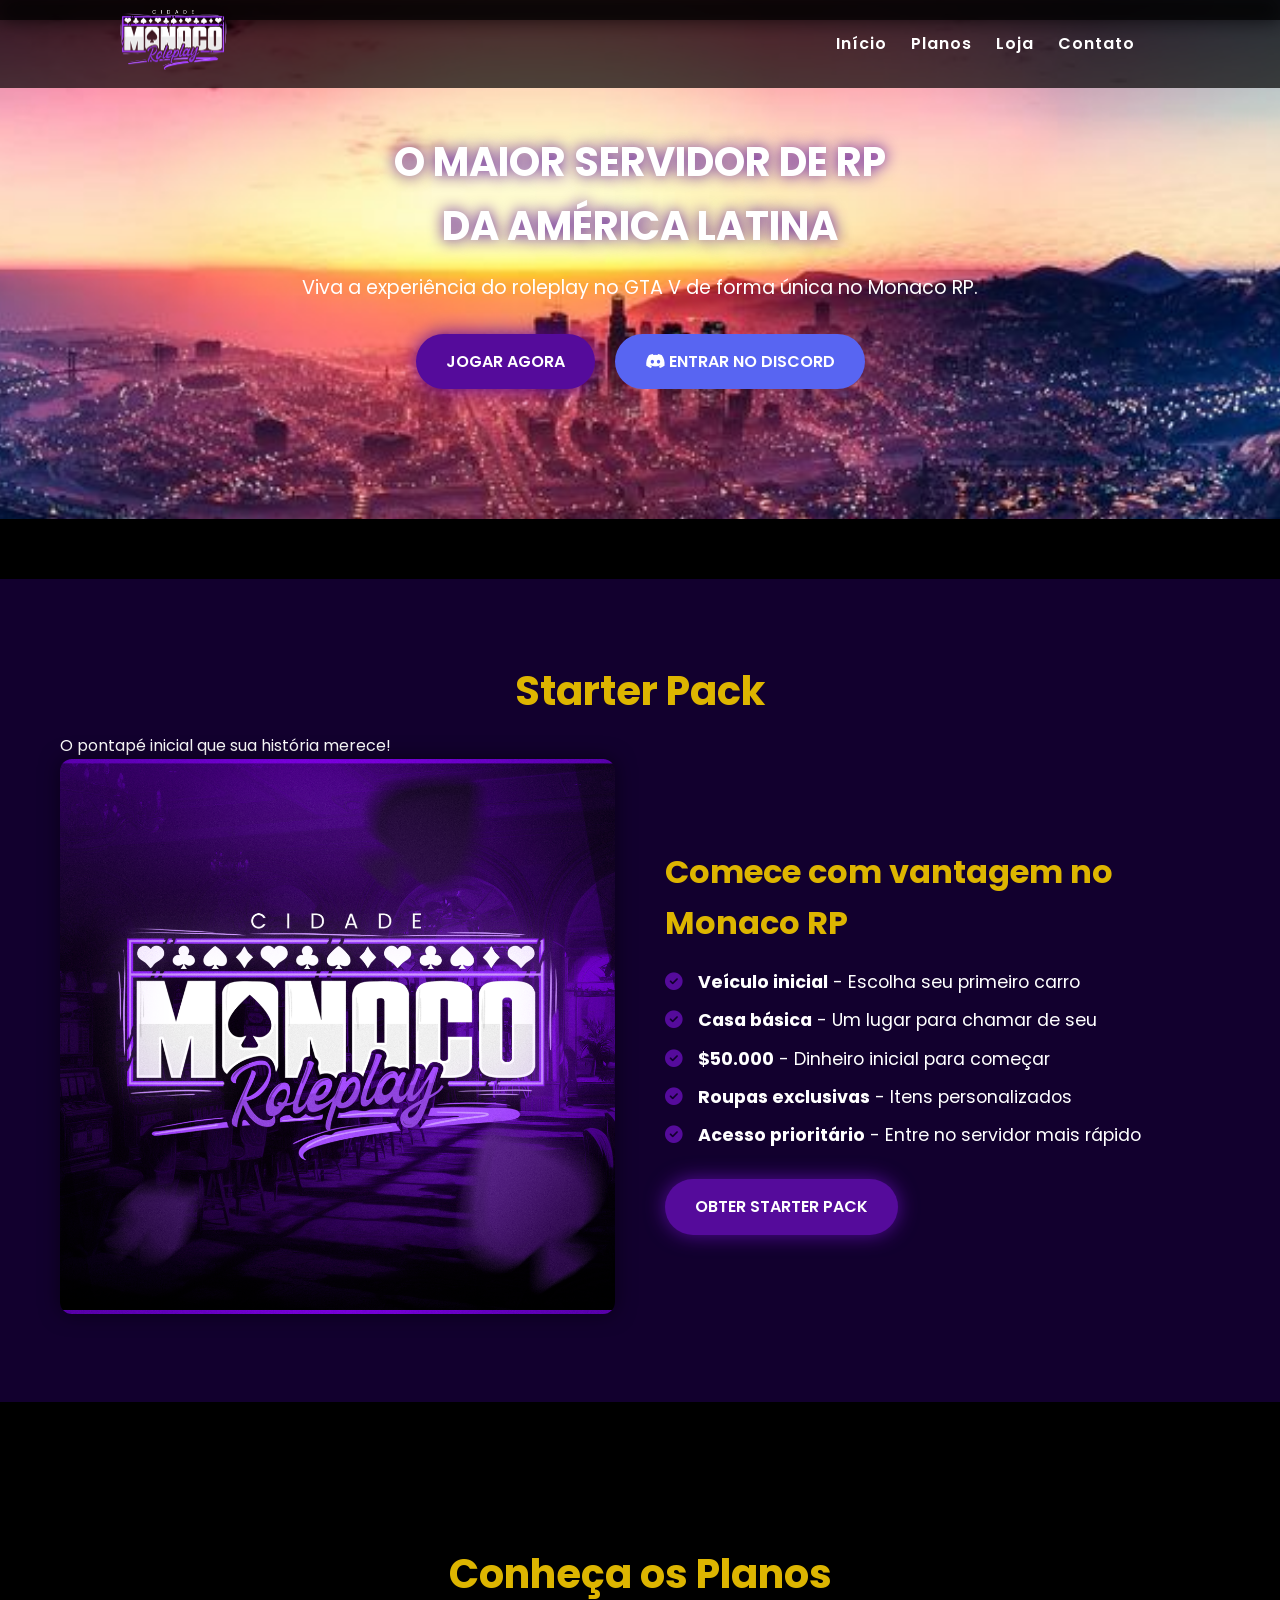
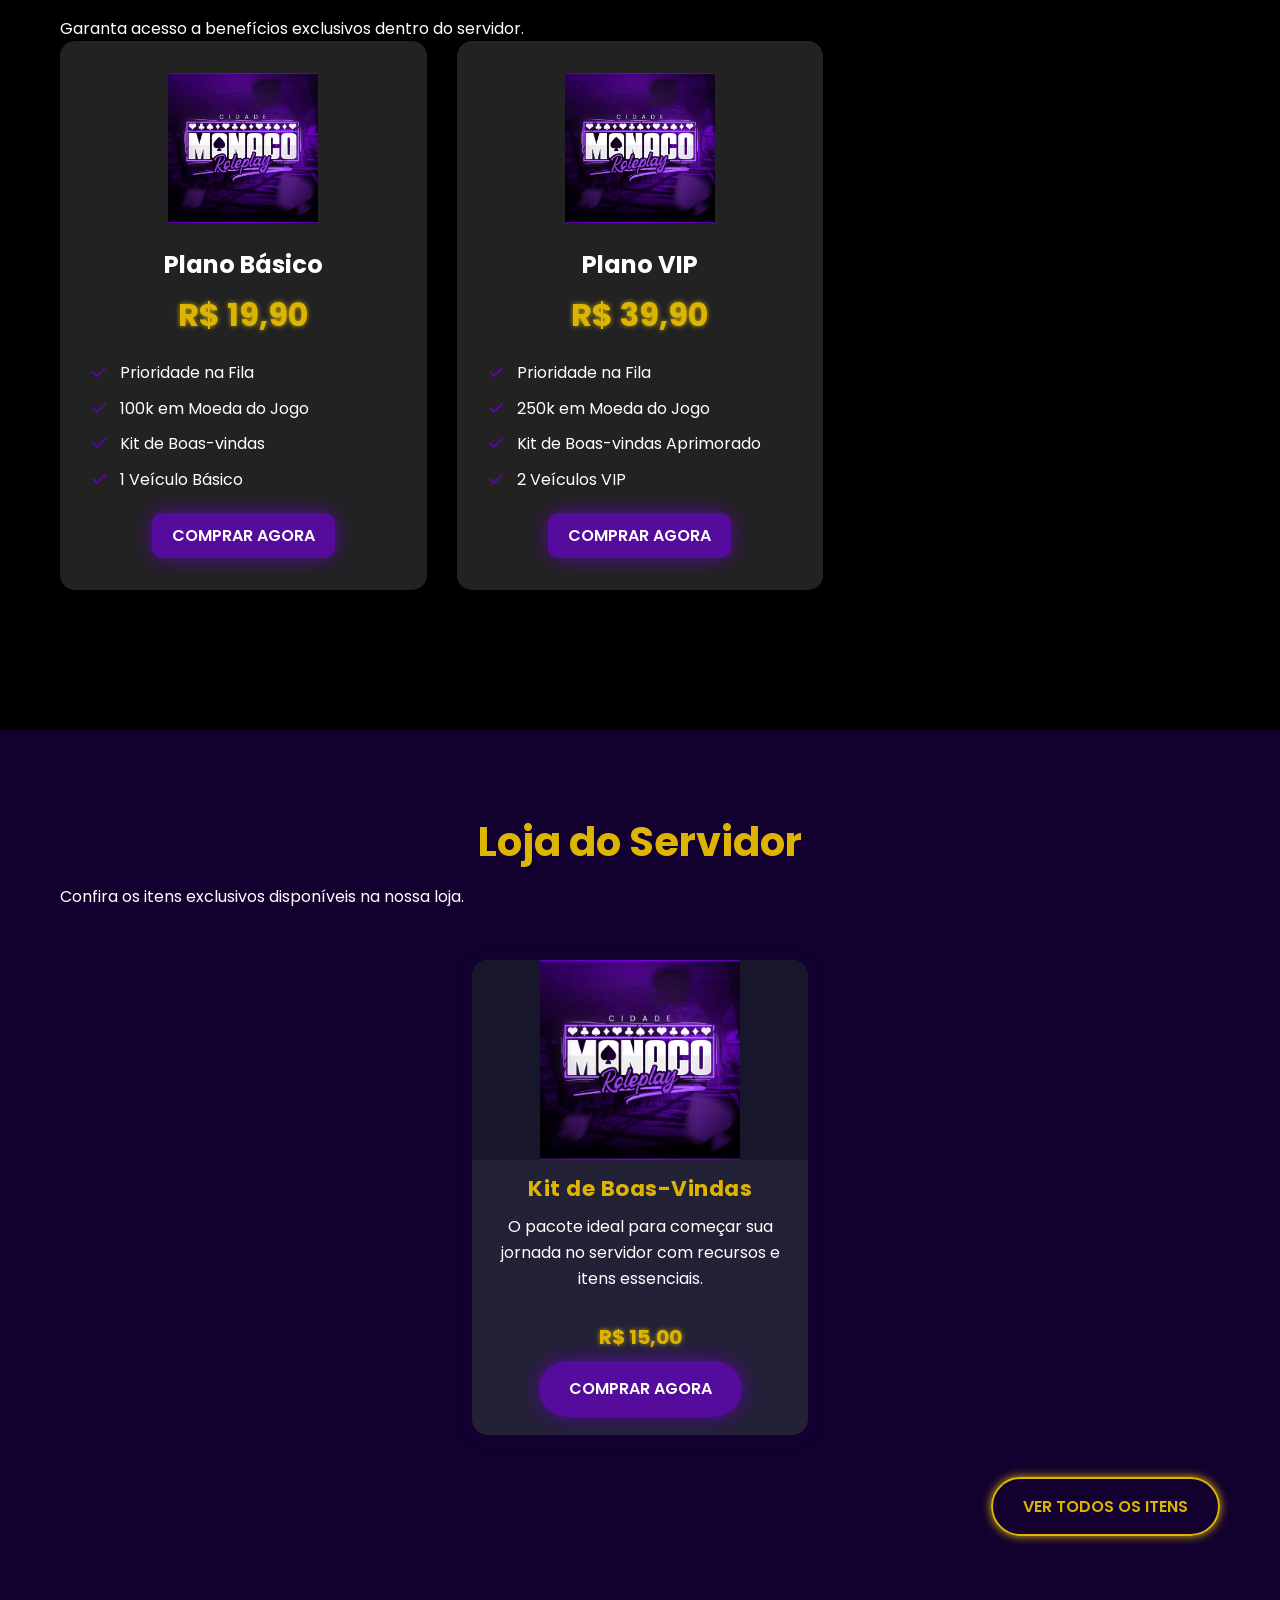
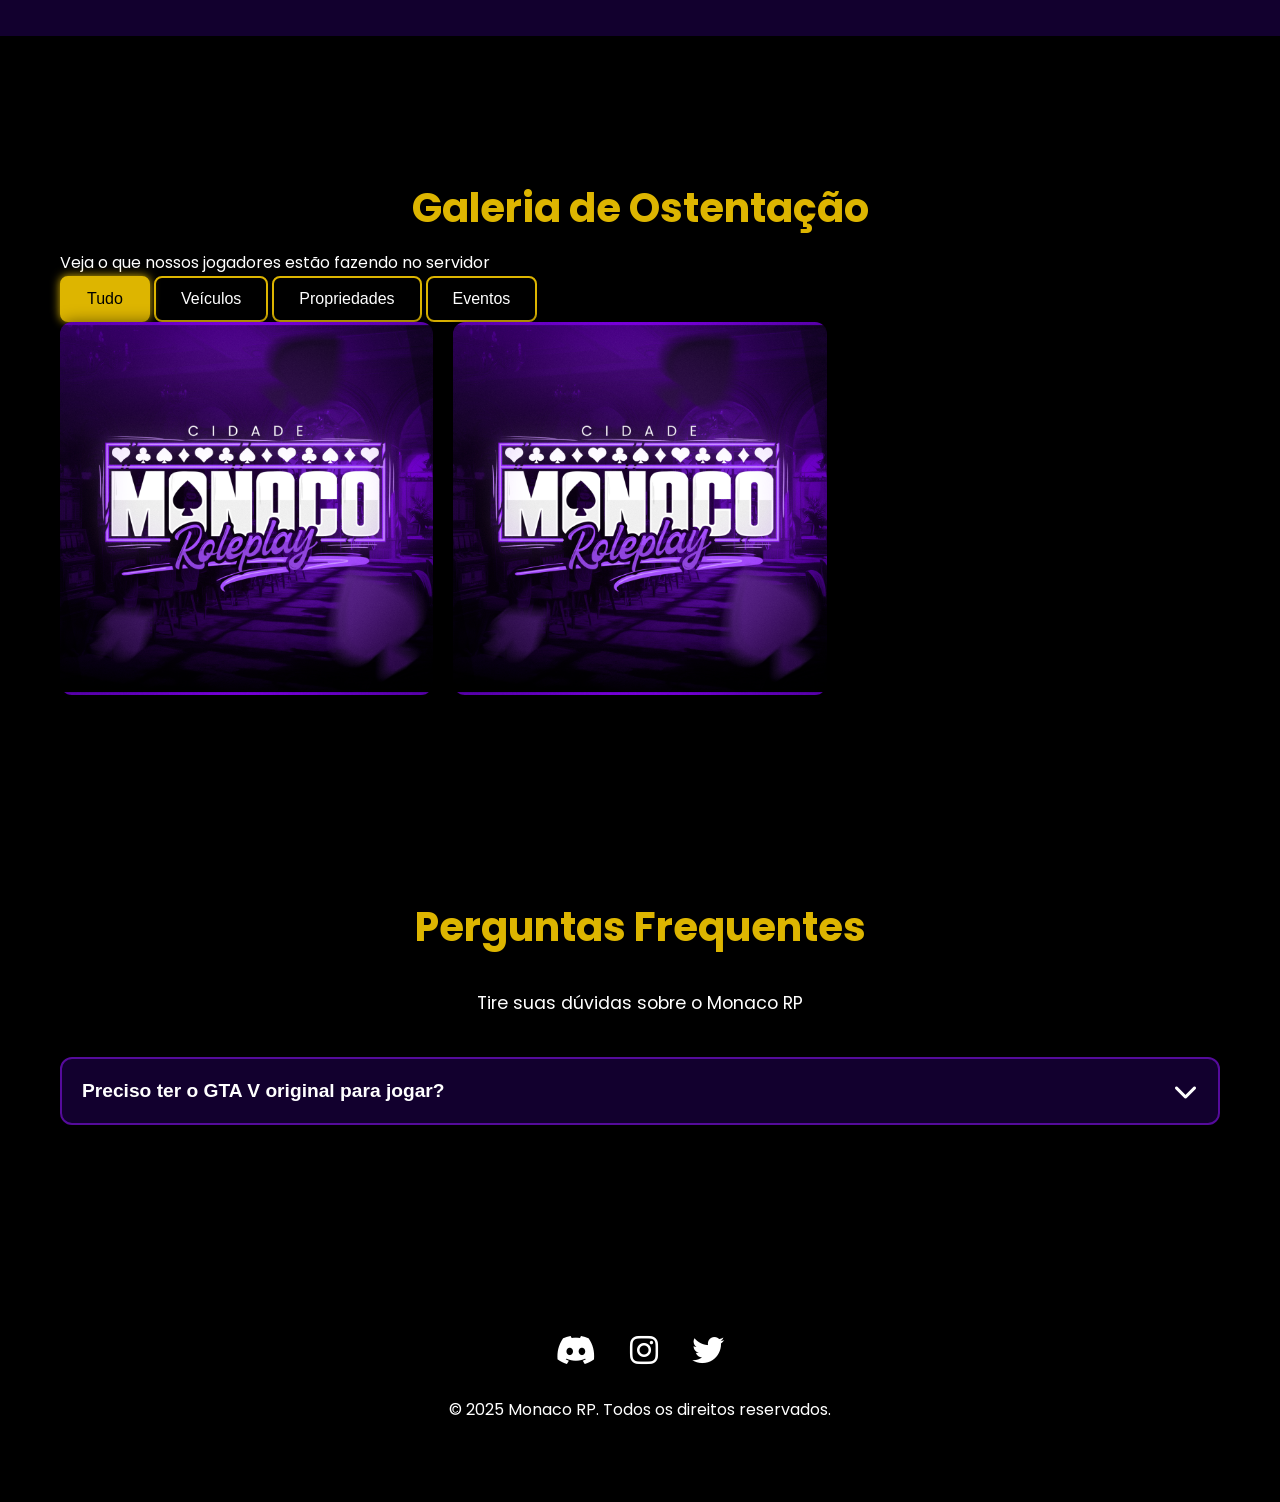
<file: index.html>
<!DOCTYPE html>
<html lang="pt-BR">

<head>
    <meta charset="UTF-8">
    <meta name="viewport" content="width=device-width, initial-scale=1.0">
    <title>Monaco RP - O Maior Servidor de RP da América Latina</title>
    <meta name="description" content="Viva a experiência do roleplay no GTA V de forma única no Monaco RP, o maior servidor da América Latina.">
    <meta property="og:title" content="Monaco RP - O Maior Servidor de RP da América Latina">
    <meta property="og:description" content="Viva a experiência do roleplay no GTA V de forma única no Monaco RP, o maior servidor da América Latina.">
    <meta property="og:image" content="assets/img/No Background.png">
    <meta name="twitter:card" content="summary_large_image">

    <link href="https://fonts.googleapis.com/css2?family=Poppins:wght@400;600;700&display=swap" rel="stylesheet">
    <link rel="stylesheet" href="https://unpkg.com/swiper/swiper-bundle.min.css" />
    <link rel="stylesheet" href="https://cdnjs.cloudflare.com/ajax/libs/font-awesome/6.4.0/css/all.min.css">
    <link rel="stylesheet" href="assets/css/style.css">
</head>

<body>
    <!-- Cabeçalho Dinâmico -->
    <header id="main-header"></header>

    <main>

        <!-- Seção Hero (principal) -->
        <section class="hero" id="hero">
            <div class="hero-content">
                <h1>O MAIOR SERVIDOR DE RP<br>DA AMÉRICA LATINA</h1>
                <p>Viva a experiência do roleplay no GTA V de forma única no Monaco RP.</p>
                <div class="hero-buttons">
                    <a href="#starter-pack" class="btn-primary">JOGAR AGORA</a>
                    <a href="https://discord.gg" target="_blank" class="btn-discord">
                        <i class="fab fa-discord"></i> ENTRAR NO DISCORD
                    </a>
                </div>
            </div>
        </section>

        <!-- Seção Starter Pack -->
        <section id="starter-pack" class="fade-up">
            <div class="container">
                <h2>Starter Pack</h2>
                <p class="section-subtitle">O pontapé inicial que sua história merece!</p>
                <div class="starter-content">
                    <div class="starter-image">
                        <img src="assets/img/4000.png" alt="Starter Pack Monaco RP">
                    </div>
                    <div class="starter-info">
                        <h3>Comece com vantagem no Monaco RP</h3>
                        <ul class="starter-features">
                            <li><i class="fas fa-check-circle"></i> <strong>Veículo inicial</strong> - Escolha seu primeiro carro</li>
                            <li><i class="fas fa-check-circle"></i> <strong>Casa básica</strong> - Um lugar para chamar de seu</li>
                            <li><i class="fas fa-check-circle"></i> <strong>$50.000</strong> - Dinheiro inicial para começar</li>
                            <li><i class="fas fa-check-circle"></i> <strong>Roupas exclusivas</strong> - Itens personalizados</li>
                            <li><i class="fas fa-check-circle"></i> <strong>Acesso prioritário</strong> - Entre no servidor mais rápido</li>
                        </ul>
                        <a href="#" class="btn-primary">OBTER STARTER PACK</a>
                    </div>
                </div>
            </div>
        </section>

        <!-- Seção Planos -->
        <section id="planos" class="fade-up">
            <div class="container">
                <h2>Conheça os Planos</h2>
                <p class="section-subtitle">Garanta acesso a benefícios exclusivos dentro do servidor.</p>

                <div class="planos-container">
                    <div class="plano-card">
                        <div class="plano-header">
                            <img src="assets/img/4000.png" alt="Plano Básico">
                            <h3>Plano Básico</h3>
                            <div class="plano-price">R$ 19,90</div>
                        </div>
                        <div class="plano-body">
                            <ul>
                                <li><i class="fas fa-check"></i> Prioridade na Fila</li>
                                <li><i class="fas fa-check"></i> 100k em Moeda do Jogo</li>
                                <li><i class="fas fa-check"></i> Kit de Boas-vindas</li>
                                <li><i class="fas fa-check"></i> 1 Veículo Básico</li>
                            </ul>
                        </div>
                        <div class="plano-footer">
                            <a href="#" class="btn-primary">COMPRAR AGORA</a>
                        </div>
                    </div>

                    <!-- Outros planos aqui -->
                    <div class="plano-card">
                        <div class="plano-header">
                            <img src="assets/img/4000.png" alt="Plano VIP">
                            <h3>Plano VIP</h3>
                            <div class="plano-price">R$ 39,90</div>
                        </div>
                        <div class="plano-body">
                            <ul>
                                <li><i class="fas fa-check"></i> Prioridade na Fila</li>
                                <li><i class="fas fa-check"></i> 250k em Moeda do Jogo</li>
                                <li><i class="fas fa-check"></i> Kit de Boas-vindas Aprimorado</li>
                                <li><i class="fas fa-check"></i> 2 Veículos VIP</li>
                            </ul>
                        </div>
                        <div class="plano-footer">
                            <a href="#" class="btn-primary">COMPRAR AGORA</a>
                        </div>
                    </div>

                    <!-- Continue adicionando outros planos aqui -->
                </div>
            </div>
        </section>


        <!-- Seção Loja -->
        <section id="loja" class="fade-up">
            <div class="container">
                <h2>Loja do Servidor</h2>
                <p class="section-subtitle">Confira os itens exclusivos disponíveis na nossa loja.</p>
                <div class="itens-container">
                    <div class="item-card">
                        <div class="item-image">
                            <img src="assets/img/4000.png" alt="Kit de Boas-Vindas">
                        </div>
                        <div class="item-content">
                            <h3>Kit de Boas-Vindas</h3>
                            <p>O pacote ideal para começar sua jornada no servidor com recursos e itens essenciais.</p>
                            <div class="item-price">R$ 15,00</div>
                            <a href="#" class="btn-primary">COMPRAR AGORA</a>
                        </div>
                    </div>
                    <!-- Adicione outros itens da loja aqui -->
                </div>
                <div class="botoes-container-align">
                    <a href="#" class="btn-outline">VER TODOS OS ITENS</a>
                </div>
            </div>
        </section>

        <!-- Seção Galeria -->
        <section id="galeria" class="fade-up">
            <div class="container">
                <h2>Galeria de Ostentação</h2>
                <p class="section-subtitle">Veja o que nossos jogadores estão fazendo no servidor</p>
                
                <div class="gallery-filters">
                    <button class="filter-btn active" data-filter="all">Tudo</button>
                    <button class="filter-btn" data-filter="vehicles">Veículos</button>
                    <button class="filter-btn" data-filter="properties">Propriedades</button>
                    <button class="filter-btn" data-filter="events">Eventos</button>
                </div>

                <div class="galeria-grid">
                    <div class="galeria-item" data-category="vehicles">
                        <img src="assets/img/4000.png" alt="Supercarro no Monaco RP">
                        <div class="gallery-overlay">
                            <h3>Supercarro Exclusivo</h3>
                            <p>Veículo disponível no Plano Magnata</p>
                        </div>
                    </div>

                    <div class="galeria-item" data-category="properties">
                        <img src="assets/img/4000.png" alt="Mansão de Luxo">
                        <div class="gallery-overlay">
                            <h3>Mansão de Luxo</h3>
                            <p>Interior personalizável</p>
                        </div>
                    </div>

                    <!-- Outras imagens da galeria aqui -->
                </div>
            </div>
        </section>


        <!-- Seção FAQ -->
        <section id="faq" class="fade-up">
            <div class="container">
                <h2>Perguntas Frequentes</h2>
                <p class="section-subtitle">Tire suas dúvidas sobre o Monaco RP</p>
                <div class="faq-container">
                    <div class="faq-item">
                        <button class="faq-question" aria-expanded="false">
                            Preciso ter o GTA V original para jogar?
                            <i class="fas fa-chevron-down"></i>
                        </button>
                        <div class="faq-answer">
                            <p>Sim, é necessário ter uma cópia legítima do GTA V para jogar no Monaco RP através do FiveM.</p>
                        </div>
                    </div>
                    <!-- Adicione outras perguntas aqui -->
                </div>
            </div>
        </section>
    </main>

    <!-- Rodapé Dinâmico -->
    <footer id="main-footer"></footer>
    
    <!-- Script JavaScript -->
    <script type="module" src="./assets/js/script.js"></script>

</body>

</html>
</file>
<file: assets/css/style.css>
:root {
    --purple: #550b9b;
    --gold: #ddb500;
    --black: #000000;
    --white: #ffffff;
    --dark-purple-bg: #12002e;
    --border-radius: 12px;
    --transition-speed: 0.3s;
}

* {
    box-sizing: border-box;
    margin: 0;
    padding: 0;
}

html {
    font-size: 16px;
    scroll-behavior: smooth;
}

body {
    font-family: 'Poppins', sans-serif;
    background-color: var(--black);
    color: var(--white);
    line-height: 1.6;
    overflow-x: hidden;
}

.container {
    max-width: 1200px;
    margin: 0 auto;
    padding: 0 20px;
}

h1, h2, h3 {
    color: var(--white);
    font-weight: 700;
}

h1 {
    font-size: 3.5rem;
    text-shadow: 0 0 10px var(--purple);
}

h2 {
    font-size: 2.5rem;
    text-align: center;
    margin-bottom: 10px;
    color: var(--gold);
}

section {
    padding: 80px 0;
    position: relative;
    background-color: var(--dark-purple-bg);
    margin-bottom: 60px;
}

section:nth-of-type(odd) {
    background-color: var(--black);
}

/* HEADER */
#main-header {
    position: fixed;
    top: 0;
    left: 0;
    width: 100%;
    padding: 10px 100px;
    background-color: rgba(0, 0, 0, 0.7);
    backdrop-filter: blur(10px);
    z-index: 1000;
}

.navbar {
    display: flex;
    justify-content: space-between;
    align-items: center;
    width: 100%;
    padding: 0 20px;
}

.logo {
    flex: 1;
}

.logo img {
    max-width: 100%;
    max-height: 60px;
    object-fit: contain;
}

.logo a {
    color: var(--gold);
    font-size: 1.8rem;
    font-weight: 700;
    text-decoration: none;
    text-shadow: 0 0 10px var(--purple);
}

.menu {
    display: flex;
    gap: 40px;
    list-style: none;
    margin: 5px;
}

.menu li {
    display: inline-block;
    padding-right: 20px;
}

.menu li a {
    color: var(--white);
    text-decoration: none;
    font-weight: 600;
    font-size: 1rem;
    position: relative;
    transition: color 0.3s, text-shadow 0.3s;
    letter-spacing: 1px;
}

.menu li a:hover {
    color: var(--gold);
    text-shadow: 0 0 10px var(--gold);
}

.menu li a::after {
    content: '';
    position: absolute;
    bottom: -5px;
    left: 0;
    width: 0;
    height: 2px;
    background-color: var(--gold);
    transition: width 0.3s;
}

.menu li a:hover::after {
    width: 100%;
}

.hamburger {
    display: none;
    background: none;
    border: none;
    color: var(--white);
    font-size: 1.8rem;
    cursor: pointer;
}

/* HERO */
.hero {
    position: relative;
    width: 100%;
    min-height: 500px;
    display: flex;
    justify-content: center;
    align-items: center;
    text-align: center;
    overflow: hidden;
    background-image: url('../img/bg-principal-1.jpg');
    background-size: cover;
    background-position: center;
    background-attachment: fixed;
    z-index: 1;
}

.hero-content {
    position: relative;
    z-index: 3;
    padding: 50px 20px;
}

.hero-content h1 {
    font-size: 2.5rem;
    color: var(--white);
    text-shadow: 0 0 15px var(--purple);
}

.hero-content p {
    font-size: 1.2rem;
    color: var(--white);
    margin-top: 15px;
}

.hero-buttons {
    display: flex;
    justify-content: center;
    gap: 20px;
    margin-top: 30px;
}

.btn-primary, .btn-discord, .btn-outline {
    display: inline-block;
    padding: 15px 30px;
    border-radius: 50px;
    text-decoration: none;
    font-weight: 600;
    transition: transform 0.3s, box-shadow 0.3s;
}

.btn-primary {
    background-color: var(--purple);
    color: var(--white);
    border: none;
    box-shadow: 0 0 20px var(--purple);
}

.btn-primary:hover {
    background-color: var(--gold);
    color: var(--black);
    box-shadow: 0 10px 30px var(--gold);
    transform: translateY(-5px);
}

.btn-discord {
    background-color: #5865F2;
    color: var(--white);
    border: none;
}

.btn-discord:hover {
    background-color: #4d4fd1;
    box-shadow: 0 10px 30px #5865F2;
    transform: translateY(-5px);
}

.btn-outline {
    background-color: transparent;
    color: var(--gold);
    border: 2px solid var(--gold);
    box-shadow: 0 0 10px var(--gold);
}

.btn-outline:hover {
    background-color: var(--gold);
    color: var(--black);
    box-shadow: 0 10px 30px var(--gold);
    transform: translateY(-5px);
}

.botoes-container-align {
    display: flex;
    justify-content: flex-end;
    margin-top: 30px;
    margin-bottom: 20px;
}

/* STARTER PACK */
.starter-content {
    display: flex;
    align-items: center;
    gap: 50px;
}

.starter-image {
    flex: 1;
    max-width: 50%;
}

.starter-image img {
    width: 100%;
    border-radius: var(--border-radius);
    box-shadow: 0 0 20px rgba(0, 0, 0, 0.5);
}

.starter-info {
    flex: 1;
}

.starter-info h3 {
    font-size: 2rem;
    margin-bottom: 20px;
    color: var(--gold);
}

.starter-features {
    list-style: none;
    margin-bottom: 30px;
}

.starter-features li {
    font-size: 1.1rem;
    margin-bottom: 10px;
}

.starter-features li i {
    color: var(--purple);
    margin-right: 10px;
}

/* PLANOS */
.planos-container {
    display: grid;
    grid-template-columns: repeat(3, 1fr);
    gap: 30px;
}

.plano-card {
    background-color: #222;
    border: 2px solid transparent;
    border-radius: 15px;
    padding: 30px;
    text-align: center;
    transition: transform 0.3s, box-shadow 0.3s;
    position: relative;
}

.plano-card:hover {
    transform: translateY(-10px);
    box-shadow: 0 15px 40px rgba(255, 193, 7, 0.4);
}

.plano-header img {
    height: 150px;
    margin-bottom: 15px;
}

.plano-footer a {
    text-decoration: none;
    background-color: var(--purple);
    color: var(--white);
    padding: 10px 20px;
    border-radius: 10px;
    transition: background-color 0.3s;
}

.plano-footer a:hover {
    background-color: var(--gold);
    color: var(--black);
}

.popular-badge {
    position: absolute;
    top: 0;
    right: 0;
    background-color: var(--gold);
    color: var(--black);
    padding: 5px 15px;
    border-radius: 0 10px 0 10px;
    font-size: 0.8rem;
    font-weight: bold;
    text-transform: uppercase;
}

.plano-header h3 {
    font-size: 1.5rem;
    margin-bottom: 5px;
}

.plano-price {
    font-size: 2rem;
    font-weight: bold;
    color: var(--gold);
    margin-bottom: 20px;
    text-shadow: 0 0 5px rgba(255, 215, 0, 0.7);
}

.plano-body ul {
    list-style: none;
    text-align: left;
    margin-bottom: 20px;
}

.plano-body li {
    margin-bottom: 10px;
    font-size: 1rem;
}

.plano-body li i {
    color: var(--purple);
    margin-right: 10px;
}

/* LOJA */
.loja-filtros-container {
    margin-bottom: 30px;
    display: flex;
    justify-content: center;
    gap: 15px;
    padding: 20px 0;
}

.swiper {
    width: 100%;
}

.loja-filters {
    display: flex;
    gap: 20px;
    justify-content: center;
    align-items: center;
}

.filter-btn {
    background-color: transparent;
    color: var(--white);
    border: 2px solid var(--gold);
    padding: 12px 25px;
    font-size: 1rem;
    border-radius: 8px;
    cursor: pointer;
    transition: all 0.3s;
}

.filter-btn.active,
.filter-btn:hover {
    background-color: var(--gold);
    color: var(--black);
    box-shadow: 0 0 10px var(--gold);
}

.sub-filter-container {
    display: none;
    margin-top: 20px;
    gap: 10px;
}

.sub-filter-container.active {
    display: flex;
    flex-wrap: wrap;
}

.sub-filter-container button {
    background-color: transparent;
    color: var(--white);
    border: 2px solid var(--gold);
    padding: 12px;
    font-size: 1rem;
    margin-bottom: 10px;
    border-radius: 8px;
    cursor: pointer;
    transition: all 0.3s;
}

.sub-filter-container button:hover,
.sub-filter-container button.active {
    background-color: var(--gold);
    color: var(--black);
}

.itens-container {
    display: flex;
    flex-wrap: wrap;
    justify-content: center;
    gap: 40px 32px;
    margin-top: 48px;
    margin-bottom: 32px;
}

.item-card {
    background-color: #232136;
    border: 2px solid var(--dark-purple-bg);
    border-radius: 18px;
    overflow: hidden;
    box-shadow: 0 2px 16px rgba(85,11,155,0.10);
    transition: transform 0.25s, box-shadow 0.25s, border-color 0.25s;
    display: flex;
    flex-direction: column;
    min-height: 420px;
    width: 340px;
    max-width: 100%;
    align-items: center;
    padding: 0 0 18px 0;
    margin-bottom: 8px;
}


.item-card:hover {
    transform: translateY(-12px) scale(1.03);
    box-shadow: 0 8px 32px rgba(221,181,0,0.18);
    border-color: var(--gold);
}

.item-image {
    height: 200px;
    width: 100%;
    overflow: hidden;
    background: #18162b;
    display: flex;
    align-items: center;
    justify-content: center;
    border-radius: 18px 18px 0 0;
    margin-bottom: 12px;
}

.item-image img {
    width: auto;
    height: 100%;
    max-width: 90%;
    object-fit: contain;
    transition: transform 0.3s;
    display: block;
    margin: 0 auto;
}

.item-card:hover .item-image img {
    transform: scale(1.1);
}

.item-content {
    padding: 0 18px;
    display: flex;
    flex-direction: column;
    flex-grow: 1;
    align-items: center;
    text-align: center;
}

.item-content h3 {
    font-size: 1.35rem;
    margin-bottom: 8px;
    color: var(--gold);
    font-weight: 700;
    letter-spacing: 0.5px;
}

.item-details {
    padding: 10px 0 0 0;
    margin-bottom: 8px;
}

    .item-content p {
    font-size: 1rem;
    color: var(--white);
    margin-bottom: 20px;
}

.item-price {
    font-size: 1.25rem;
    font-weight: bold;
    color: var(--gold);
    margin: 10px 0 8px 0;
    text-shadow: 0 0 5px rgba(255, 215, 0, 0.7);
}


.item-buttons {
    display: flex;
    justify-content: center;
    gap: 12px;
    margin-top: 8px;
}

.btn-secondary {
    background-color: transparent;
    border: 2px solid var(--gold);
    color: var(--gold);
    border-radius: 25px;
    padding: 12px 20px;
    font-size: 1rem;
    cursor: pointer;
    transition: background-color 0.3s;
}

.btn-secondary:hover {
    background-color: var(--gold);
    color: var(--black);
}

/* GALERIA */
.galeria-grid {
    display: grid;
    grid-template-columns: repeat(3, 1fr);
    gap: 20px;
}

.galeria-item {
    position: relative;
    overflow: hidden;
    border-radius: var(--border-radius);
    box-shadow: 0 0 15px rgba(0, 0, 0, 0.5);
    transition: transform 0.3s;
}

.galeria-item:hover {
    transform: scale(1.05);
}

.galeria-item img {
    width: 100%;
    height: 100%;
    display: block;
    object-fit: cover;
}

.gallery-overlay {
    position: absolute;
    bottom: 0;
    left: 0;
    width: 100%;
    background: linear-gradient(to top, rgba(0, 0, 0, 0.8), transparent);
    padding: 20px;
    transform: translateY(100%);
    transition: transform 0.3s;
}

.galeria-item:hover .gallery-overlay {
    transform: translateY(0);
}

.gallery-overlay h3, .gallery-overlay p {
    color: var(--white);
}

/* FAQ */
#faq {
    background-color: var(--black);
    color: var(--white);
    padding: 60px 20px;
}

#faq .container {
    max-width: 1200px;
    margin: 0 auto;
}

#faq h2 {
    text-align: center;
    font-size: 2.5rem;
    color: var(--gold);
    margin-bottom: 30px;
}

#faq p.section-subtitle {
    text-align: center;
    font-size: 1.1rem;
    color: var(--white);
    margin-bottom: 40px;
}

.faq-container {
    display: flex;
    flex-direction: column;
    gap: 20px;
}

.faq-item {
    background-color: var(--dark-purple-bg);
    border: 2px solid var(--purple);
    border-radius: var(--border-radius);
    overflow: hidden;
    transition: box-shadow 0.3s;
}

.faq-item:hover {
    box-shadow: 0 0 15px rgba(255, 193, 7, 0.4);
}

.faq-question {
    width: 100%;
    display: flex;
    justify-content: space-between;
    align-items: center;
    background-color: transparent;
    border: none;
    color: var(--white);
    padding: 20px;
    font-size: 1.2rem;
    font-weight: 600;
    cursor: pointer;
    transition: background-color 0.3s;
}

.faq-question:hover {
    background-color: rgba(138, 43, 226, 0.1);
}

.faq-question i {
    transition: transform 0.3s;
    font-size: 1.5rem;
}

.faq-question.active i {
    transform: rotate(180deg);
}

.faq-answer {
    padding: 0 20px;
    max-height: 0;
    overflow: hidden;
    transition: max-height 0.4s, padding 0.4s;
    font-size: 1rem;
    line-height: 1.6;
    color: var(--white);
}

.faq-answer.active {
    max-height: 500px;
    padding: 20px;
}

/* FOOTER */
#main-footer {
    color: var(--black);
    padding: 40px 0;
    background-color: var(--black);
    text-align: center;
}

#main-footer .social-media {
    margin-bottom: 20px;
}

#main-footer .social-media a {
    color: var(--white);
    font-size: 2rem;
    margin: 0 15px;
    transition: color 0.3s;
}

#main-footer .social-media a:hover {
    color: var(--gold);
}

#main-footer p {
    color: var(--white);
    font-size: 1rem;
}

/* RESPONSIVIDADE */
@media (max-width: 1200px) {
    .itens-container, .planos-container, .galeria-grid {
        grid-template-columns: repeat(2, 1fr);
    }
}

@media (max-width: 900px) {
    .starter-content {
        flex-direction: column;
        gap: 30px;
    }
    .planos-container, .itens-container, .galeria-grid {
        grid-template-columns: 1fr;
    }
    #main-header {
        padding: 10px 20px;
    }
}

@media (max-width: 768px) {
    .menu {
        display: none;
        flex-direction: column;
        gap: 20px;
        align-items: center;
        background-color: var(--black);
        position: absolute;
        top: 60px;
        left: 0;
        width: 100%;
        z-index: 9999;
    }
    .menu.active {
        display: flex;
    }
    .hamburger {
        display: block;
    }
    .logo img {
        max-height: 50px;
    }
    .hero-content h1 {
        font-size: 2rem;
    }
    .hero-buttons {
        flex-direction: column;
        gap: 15px;
    }
    .botoes-container-align {
        justify-content: center;
    }
    .container {
        padding: 0 10px;
    }
}

@media (max-width: 576px) {
    .starter-content {
        flex-direction: column;
        gap: 20px;
    }
    .planos-container, .itens-container, .galeria-grid {
        grid-template-columns: 1fr;
    }
    .hero-content h1 {
        font-size: 1.5rem;
    }
    .btn-primary, .btn-discord, .btn-outline {
        width: 100%;
        padding: 12px 0;
    }
}

.loja-categorias-nav {
    width: 100%;
    margin-bottom: 20px;
    display: flex;
    justify-content: center;
    align-items: center;
}

.categorias-list {
    display: flex;
    gap: 20px;
    list-style: none;
    padding: 0;
    margin: 0 auto;
    flex-wrap: wrap;
    justify-content: center;
    align-items: center;
    width: 100%;
    max-width: 1200px;
}

.categorias-list .filter-btn {
    background: var(--dark-purple-bg);
    color: var(--white);
    border: 2px solid var(--gold);
    border-radius: 30px;
    padding: 12px 28px;
    font-size: 1rem;
    font-weight: 600;
    cursor: pointer;
    transition: background 0.2s, color 0.2s, box-shadow 0.2s;
    box-shadow: 0 2px 8px rgba(85,11,155,0.08);
}

.categorias-list .filter-btn.active,
.categorias-list .filter-btn:hover {
    background: var(--gold);
    color: var(--black);
    box-shadow: 0 4px 16px rgba(221,181,0,0.15);
}

.loja-subcategorias-nav {
    width: 100%;
    display: flex;
    justify-content: center;
    margin-bottom: 30px;
}

.subcategorias-list {
    display: none;
    gap: 12px;
    list-style: none;
    padding: 0;
    margin: 0;
    flex-wrap: wrap;
    justify-content: center;
}

.subcategorias-list.active {
    display: flex;
}

.subcategorias-list .filter-btn {
    background: var(--black);
    color: var(--gold);
    border: 2px solid var(--gold);
    border-radius: 20px;
    padding: 8px 20px;
    font-size: 0.95rem;
    font-weight: 500;
    cursor: pointer;
    margin-bottom: 0;
    transition: background 0.2s, color 0.2s;
}

.subcategorias-list .filter-btn.active,
.subcategorias-list .filter-btn:hover {
    background: var(--gold);
    color: var(--black);
}

@media (max-width: 768px) {
    .categorias-list, .subcategorias-list {
        flex-wrap: wrap;
        gap: 10px;
    }
    .loja-categorias-nav, .loja-subcategorias-nav {
        padding: 0 5px;
    }
}
</file>
